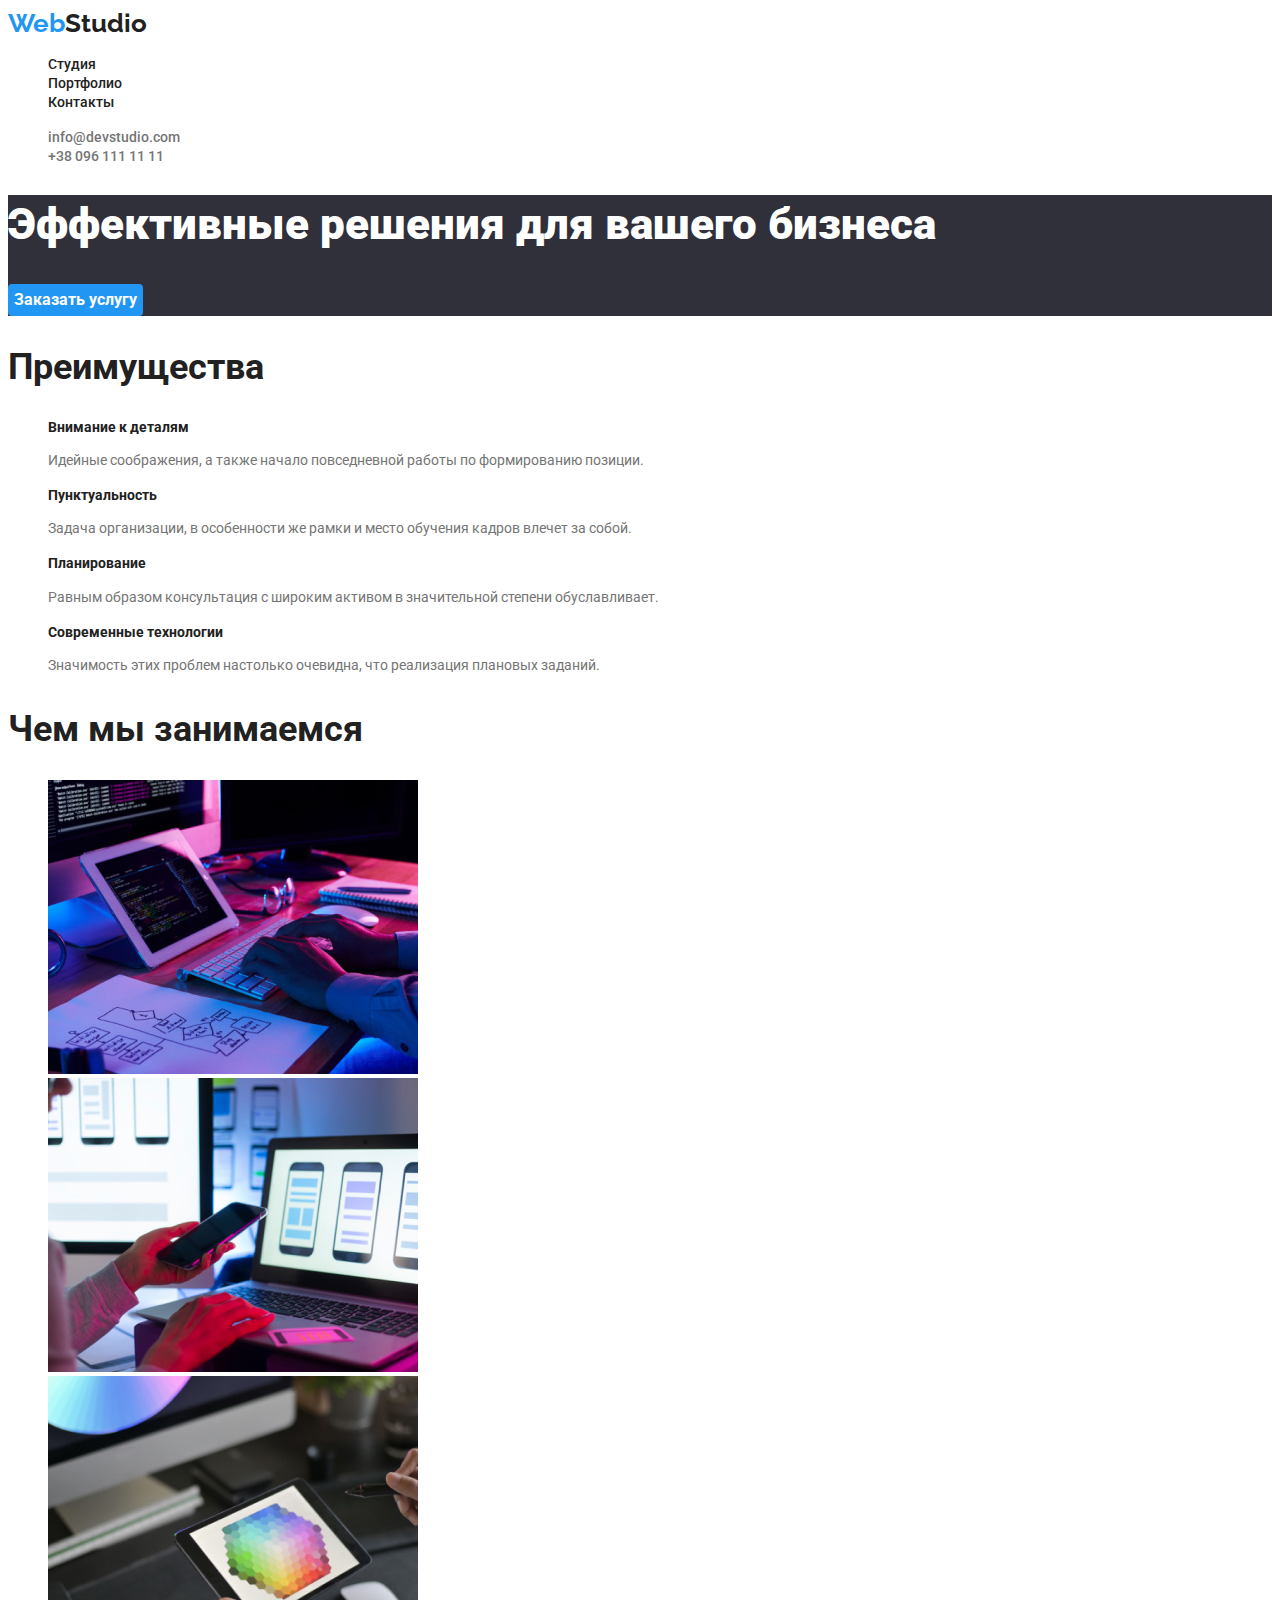
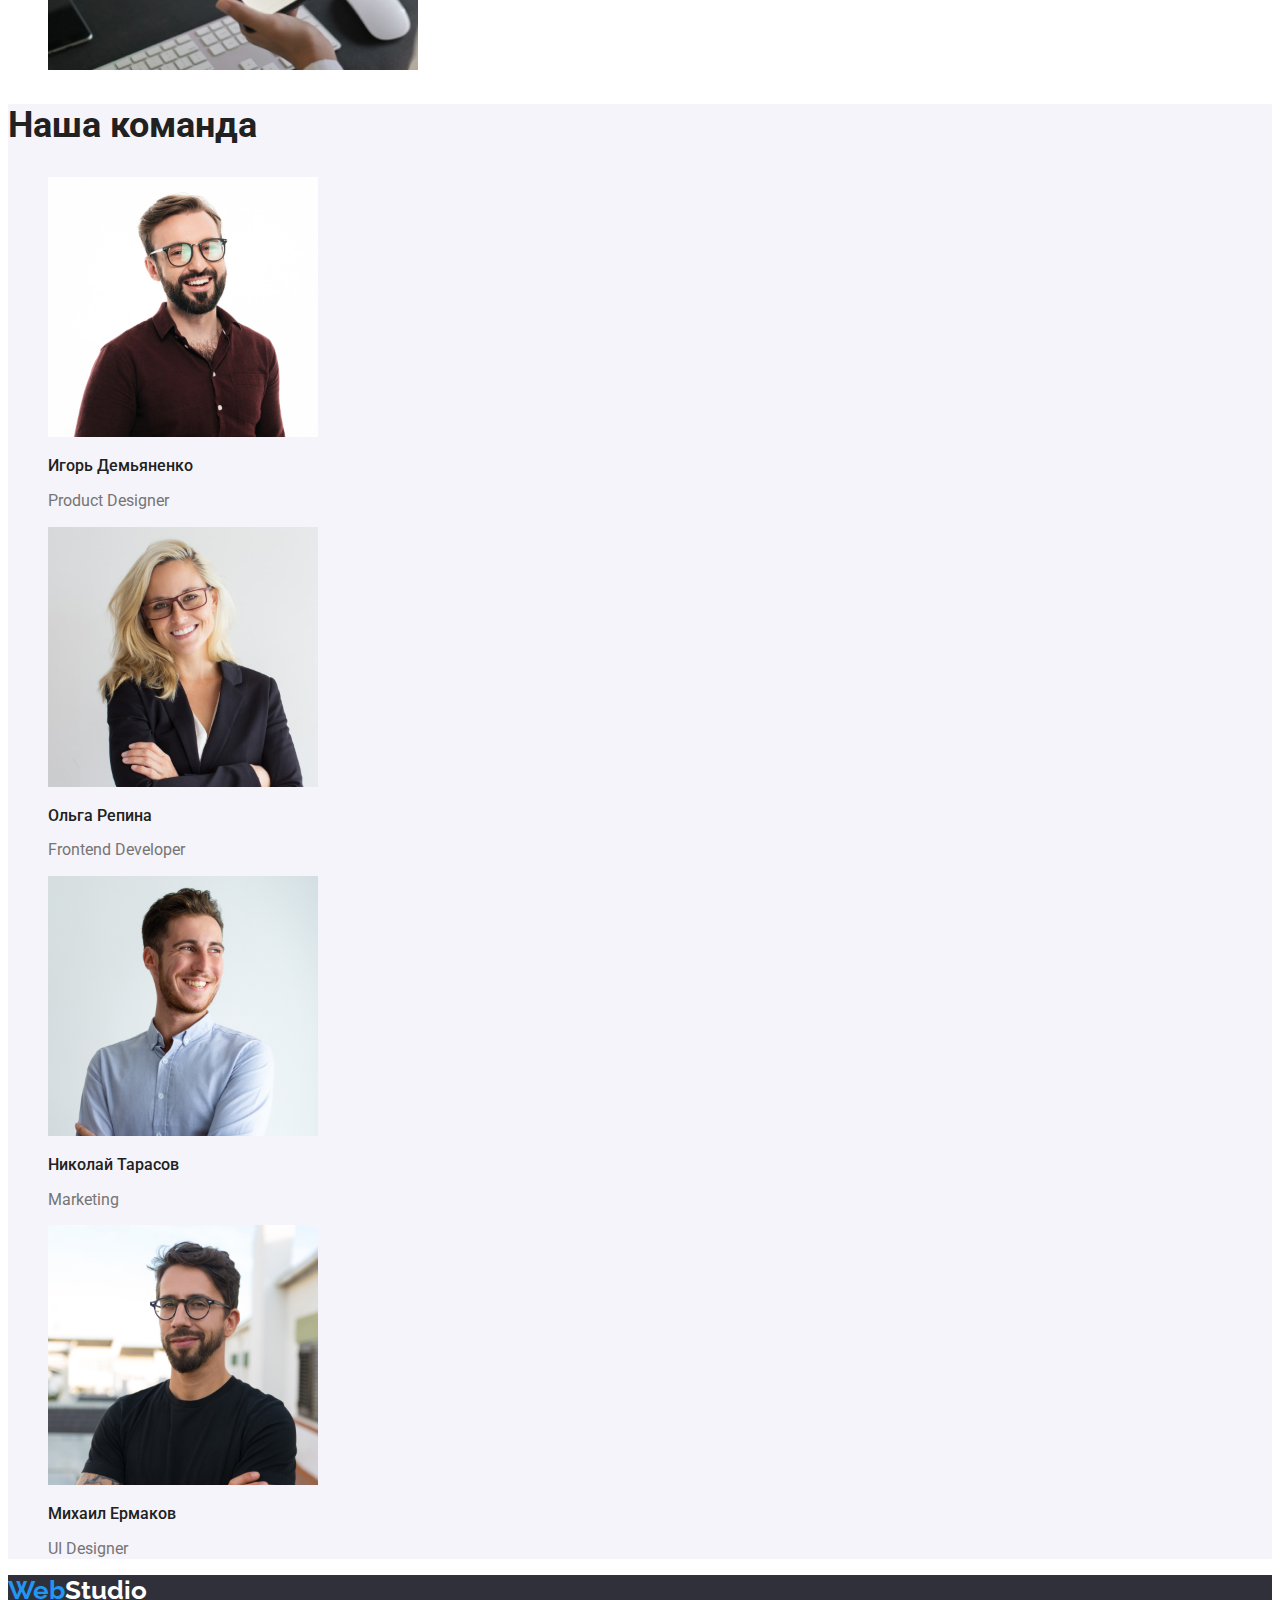
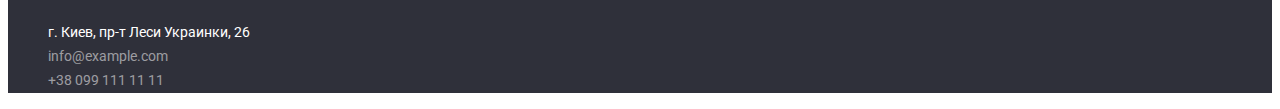
<file: index.html>
<!DOCTYPE html>
<html lang="ru">
  <head>
    <meta charset="UTF-8" />
    <meta http-equiv="X-UA-Compatible" content="IE=edge" />
    <meta name="viewport" content="width=device-width, initial-scale=1.0" />
    <title>Главная</title>
    <link rel="preconnect" href="https://fonts.googleapis.com" />
    <link rel="preconnect" href="https://fonts.gstatic.com" crossorigin />
    <link
      href="https://fonts.googleapis.com/css2?family=Raleway:wght@700&family=Roboto:wght@400;500;700;900&display=swap"
      rel="stylesheet"
    />
    <link rel="stylesheet" href="./styles/index.css" />
  </head>
  <body>
    <!-- header -->
    <header class="header">
      <a class="logo-link no-line" href="./index.html">
        <span class="logo-blue">Web</span><span class="logo-black">Studio</span>
      </a>
      <nav>
        <ul class="header-link">
          <li class="no-dot">
            <a class="header-link-item no-line current" href="./index.html">Студия</a>
          </li>
          <li class="no-dot">
            <a class="header-link-item no-line current" href="./portfolio.html">Портфолио</a>
          </li>
          <li class="no-dot">
            <a class="header-link-item no-line current" href="">Контакты</a>
          </li>
        </ul>
      </nav>
      <ul>
        <li class="no-dot">
          <a href="mailto:info@devstudio.com" class="header-contact no-line">info@devstudio.com</a>
        </li>
        <li class="no-dot">
          <a href="tel:+380961111111" class="header-contact no-line">+38 096 111 11 11</a>
        </li>
      </ul>
    </header>

    <main class="main">
      <!-- hero -->
      <section class="section-hero">
        <h1 class="h1-txt">Эффективные решения для вашего бизнеса</h1>
        <button class="hero-button" type="button">Заказать услугу</button>
      </section>

      <!-- Преимущества -->
      <section class="benefits">
        <h2 class="h2-title">Преимущества</h2>
        <ul>
          <li class="no-dot">
            <h3 class="h3-title">Внимание к деталям</h3>
            <p class="benefits-txt">
              Идейные соображения, а также начало повседневной работы по формированию позиции.
            </p>
          </li>
          <li class="no-dot">
            <h3 class="h3-title">Пунктуальность</h3>
            <p class="benefits-txt">
              Задача организации, в особенности же рамки и место обучения кадров влечет за собой.
            </p>
          </li>
          <li class="no-dot">
            <h3 class="h3-title">Планирование</h3>
            <p class="benefits-txt">
              Равным образом консультация с широким активом в значительной степени обуславливает.
            </p>
          </li>
          <li class="no-dot">
            <h3 class="h3-title">Современные технологии</h3>
            <p class="benefits-txt">
              Значимость этих проблем настолько очевидна, что реализация плановых заданий.
            </p>
          </li>
        </ul>
      </section>

      <!-- Чем мы занимаемся -->
      <section class="we-doing">
        <h2 class="h2-title">Чем мы занимаемся</h2>
        <ul>
          <li class="no-dot"><img src="./img/laptop.jpeg" alt="фото" width="370" /></li>
          <li class="no-dot"><img src="./img/phone.jpeg" alt="фото" width="370" /></li>
          <li class="no-dot"><img src="./img/pop-it.jpeg" alt="фото" width="370" /></li>
        </ul>
      </section>

      <!-- Наша команда -->
      <section class="team-section">
        <h2 class="h2-title">Наша команда</h2>
        <ul>
          <li class="no-dot">
            <img src="./img/men-1.jpeg" alt="Игорь Демьяненко" width="270" />
            <h3 class="team-name">Игорь Демьяненко</h3>
            <p class="team-position">Product Designer</p>
          </li>
          <li class="no-dot">
            <img src="./img/girl.jpeg" alt="Ольга Репина" width="270" />
            <h3 class="team-name">Ольга Репина</h3>
            <p class="team-position">Frontend Developer</p>
          </li>
          <li class="no-dot">
            <img src="./img/men-2.jpeg" alt="Николай Тарасов" width="270" />
            <h3 class="team-name">Николай Тарасов</h3>
            <p class="team-position">Marketing</p>
          </li>
          <li class="no-dot">
            <img src="./img/men-3.jpeg" alt="Михаил Ермаков" width="270" />
            <h3 class="team-name">Михаил Ермаков</h3>
            <p class="team-position">UI Designer</p>
          </li>
        </ul>
      </section>
    </main>

    <!-- footer -->
    <footer class="footer">
      <a class="footer-logo no-line" href="./index.html">
        <span class="footer-logo-blue">Web</span><span class="footer-logo-white">Studio</span>
      </a>
      <address>
        <ul>
          <li class="no-dot">
            <a
              class="footer-adress no-line"
              href="https://goo.gl/maps/tqsbf14ie6YHJLAs8"
              target="_blank"
              rel="noopener noreferrer"
              >г. Киев, пр-т Леси Украинки, 26
            </a>
          </li>
          <li class="no-dot">
            <a href="mailto:info@example.com" class="footer-contact no-line">info@example.com</a>
          </li>
          <li class="no-dot">
            <a href="tel:+380991111111" class="footer-contact no-line">+38 099 111 11 11</a>
          </li>
        </ul>
      </address>
    </footer>
  </body>
</html>
</file>
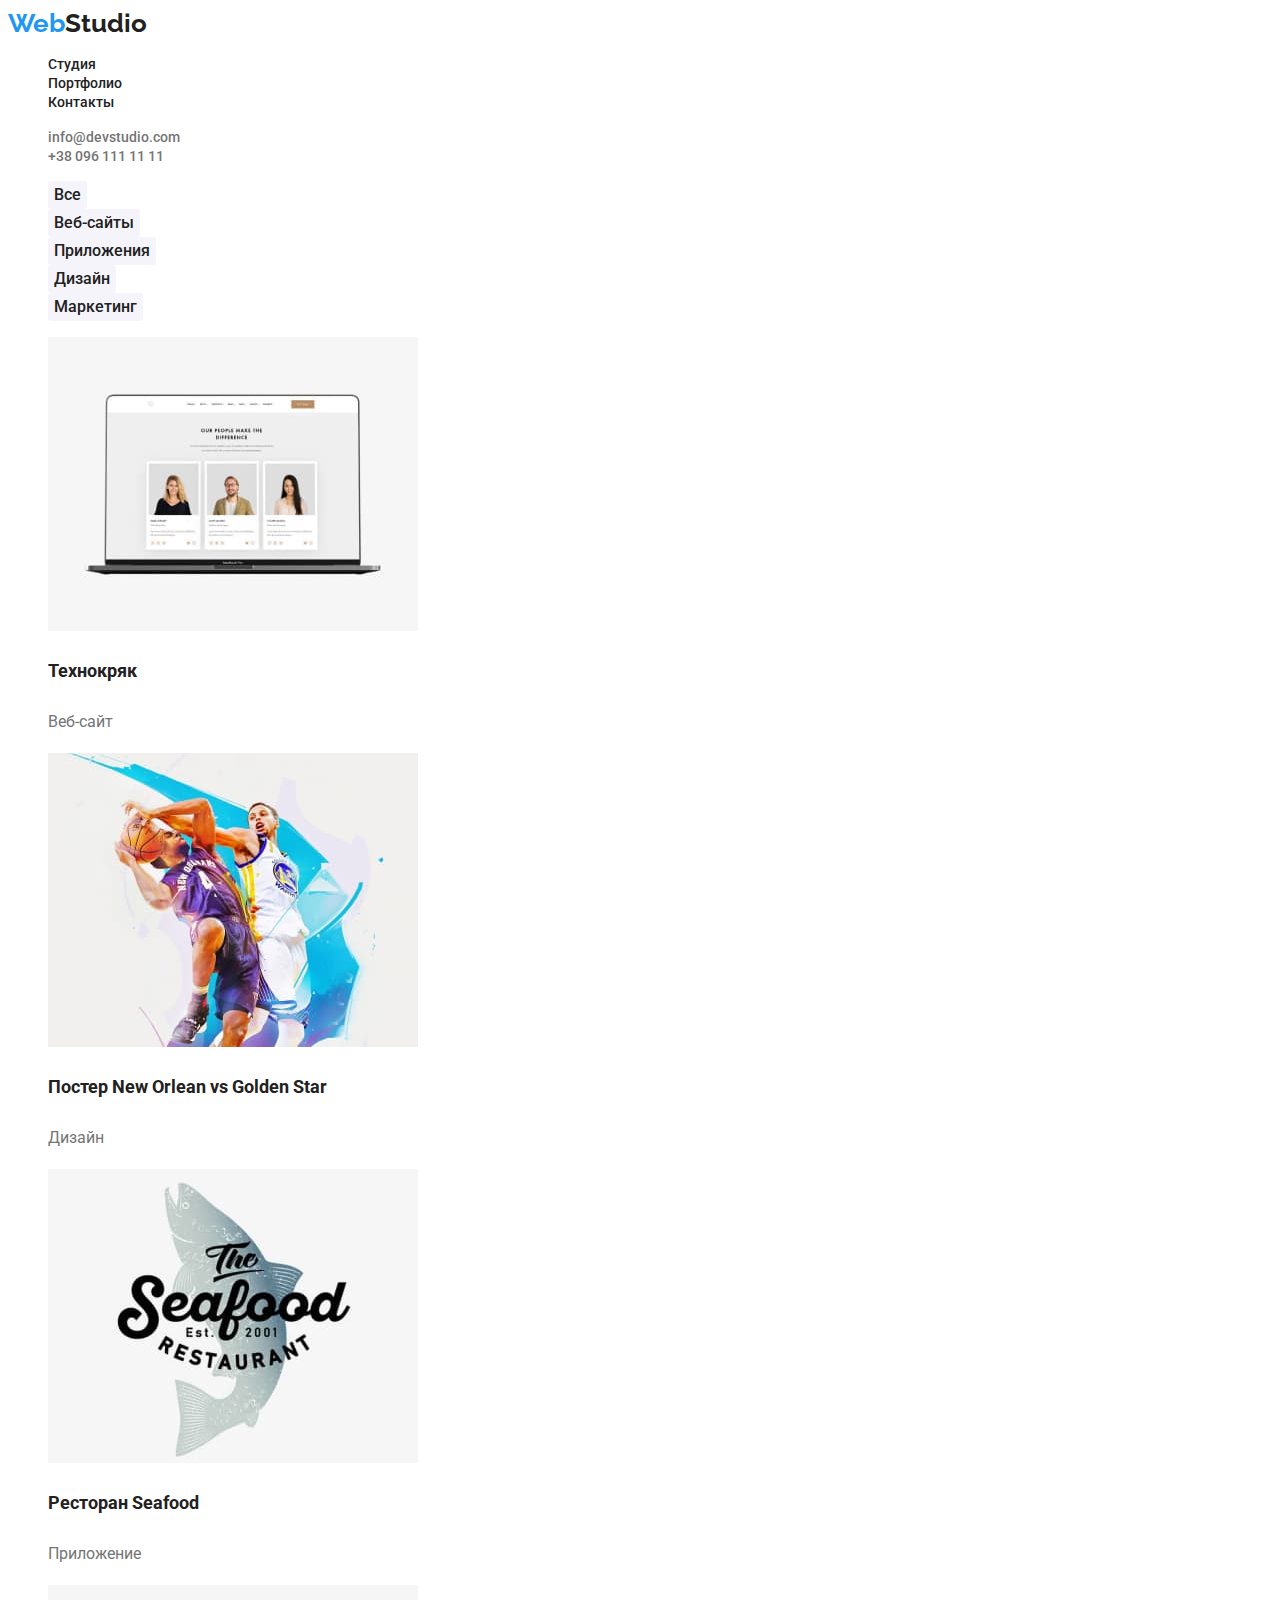
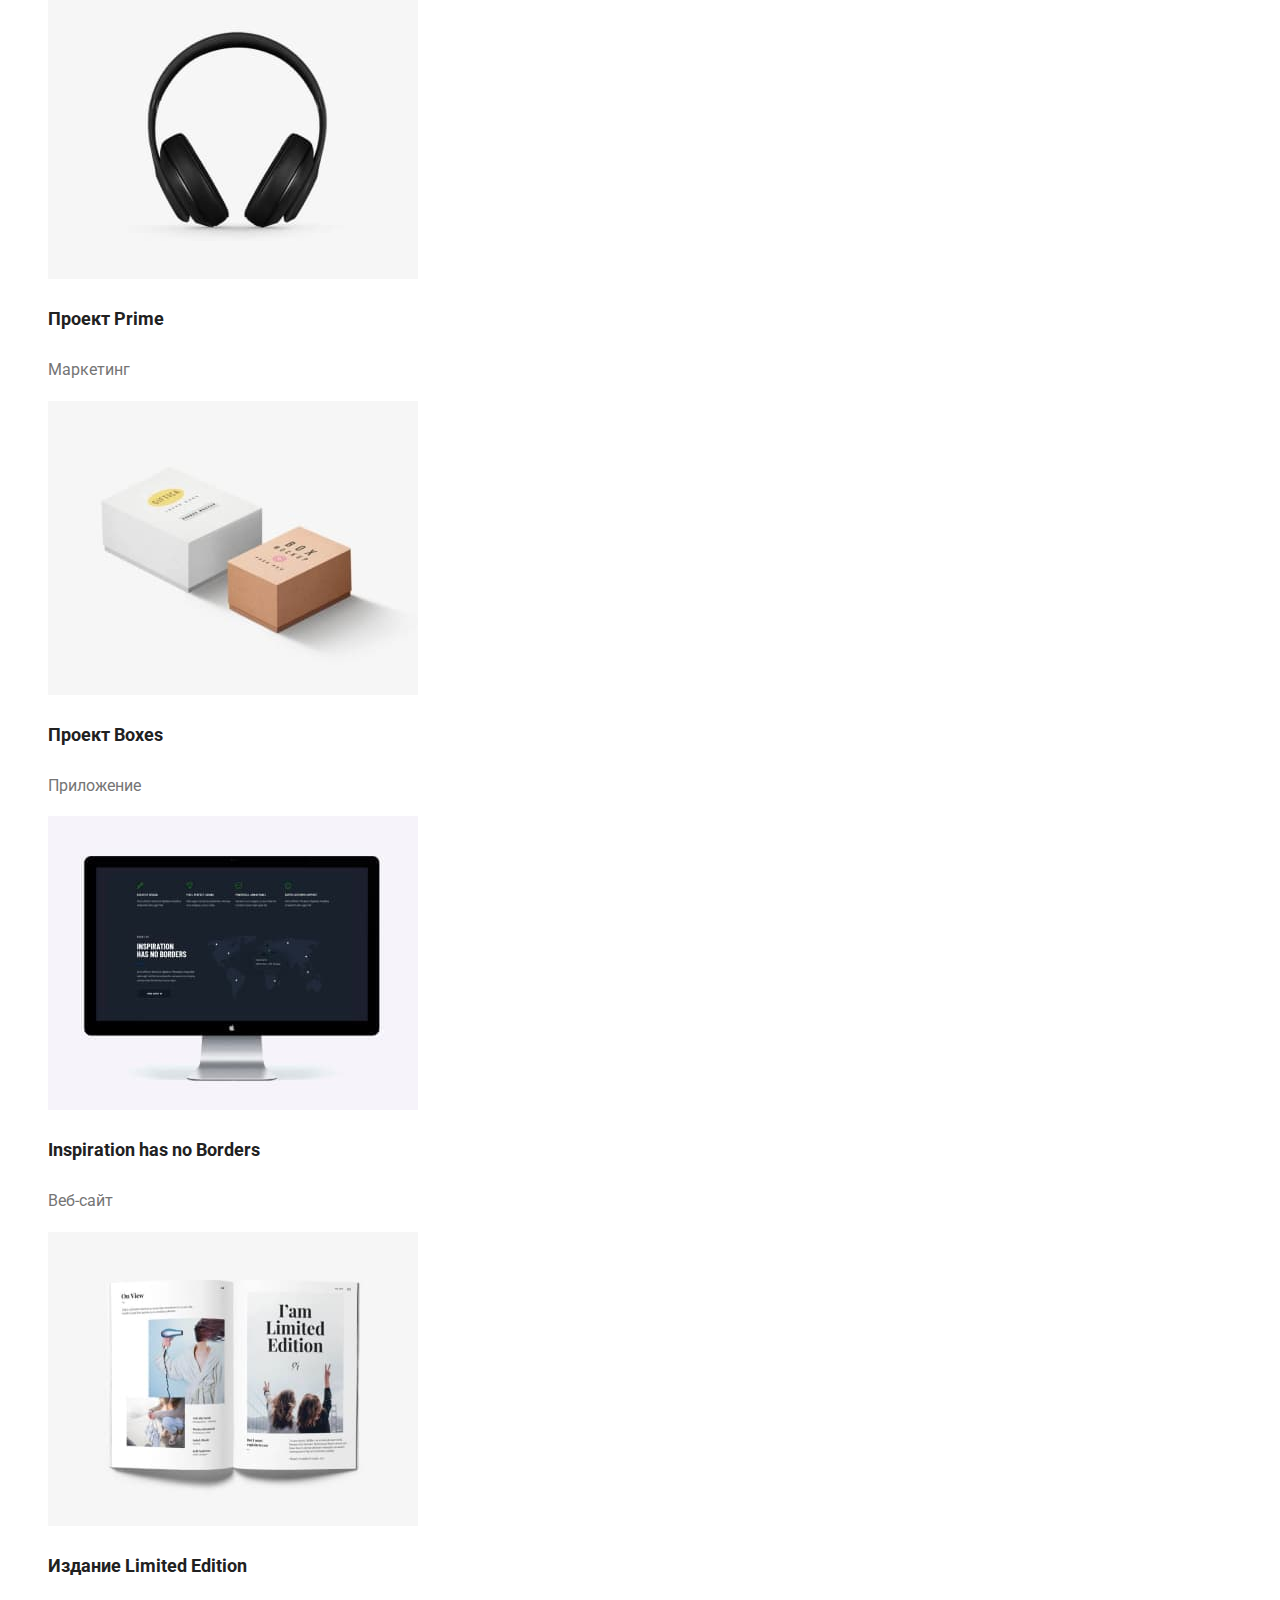
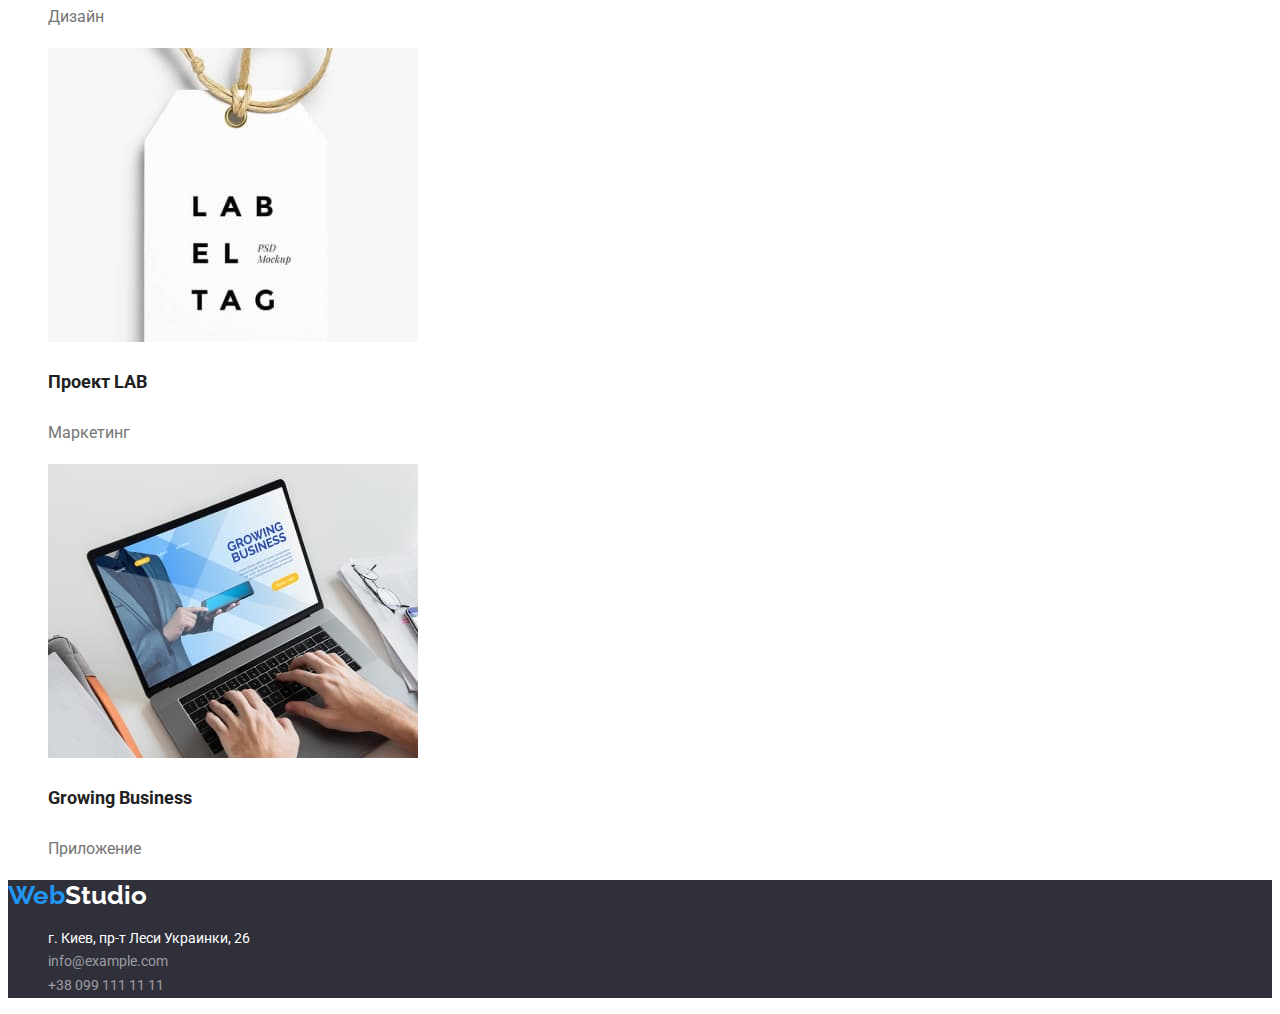
<file: portfolio.html>
<!DOCTYPE html>
<html lang="ru">
  <head>
    <meta charset="UTF-8" />
    <meta http-equiv="X-UA-Compatible" content="IE=edge" />
    <meta name="viewport" content="width=device-width, initial-scale=1.0" />
    <title>Портфолио</title>
    <link rel="preconnect" href="https://fonts.googleapis.com" />
    <link rel="preconnect" href="https://fonts.gstatic.com" crossorigin />
    <link
      href="https://fonts.googleapis.com/css2?family=Raleway:wght@700&family=Roboto:wght@400;500;700;900&display=swap"
      rel="stylesheet"
    />
    <link rel="stylesheet" href="./styles/index.css" />
  </head>
  <body>
    <!-- header -->
    <header class="header">
      <a class="logo-link no-line" href="./index.html">
        <span class="logo-blue">Web</span><span class="logo-black">Studio</span>
      </a>
      <nav>
        <ul class="header-link">
          <li class="no-dot">
            <a class="header-link-item no-line current" href="./index.html">Студия</a>
          </li>
          <li class="no-dot">
            <a class="header-link-item no-line current" href="./portfolio.html">Портфолио</a>
          </li>
          <li class="no-dot"><a class="header-link-item no-line current" href="">Контакты</a></li>
        </ul>
      </nav>
      <ul>
        <li class="no-dot">
          <a href="mailto:info@devstudio.com" class="header-contact no-line">info@devstudio.com</a>
        </li>
        <li class="no-dot">
          <a href="tel:+380961111111" class="header-contact no-line">+38 096 111 11 11</a>
        </li>
      </ul>
    </header>
    <main class="main-portfolio">
      <!-- блок фильтра -->
      <section class="portfolio-btn">
        <ul>
          <li class="no-dot"><button class="btn-filter" type="button">Все</button></li>
          <li class="no-dot"><button class="btn-filter" type="button">Веб-сайты</button></li>
          <li class="no-dot"><button class="btn-filter" type="button">Приложения</button></li>
          <li class="no-dot"><button class="btn-filter" type="button">Дизайн</button></li>
          <li class="no-dot"><button class="btn-filter" type="button">Маркетинг</button></li>
        </ul>
      </section>
      <!-- блок карточек -->
      <section class="portfolio-card">
        <ul>
          <li class="no-dot">
            <img src="./img/img-portfolio/технокряк.jpeg" alt="Технокряк" width="370" />
            <h3 class="card-title">Технокряк</h3>
            <p class="card-project">Веб-сайт</p>
          </li>
          <li class="no-dot">
            <img
              src="./img/img-portfolio/постер.jpeg"
              alt="New Orlean vs Golden Star"
              width="370"
            />
            <h3 class="card-title">Постер New Orlean vs Golden Star</h3>
            <p class="card-project">Дизайн</p>
          </li>
          <li class="no-dot">
            <img src="./img/img-portfolio/Seafood.jpeg" alt="Ресторан" width="370" />
            <h3 class="card-title">Ресторан Seafood</h3>
            <p class="card-project">Приложение</p>
          </li>
          <li class="no-dot">
            <img src="./img/img-portfolio/Prime.jpeg" alt="Prime" width="370" />
            <h3 class="card-title">Проект Prime</h3>
            <p class="card-project">Маркетинг</p>
          </li>
          <li class="no-dot">
            <img src="./img/img-portfolio/Boxes.jpeg" alt="Boxes" width="370" />
            <h3 class="card-title">Проект Boxes</h3>
            <p class="card-project">Приложение</p>
          </li>
          <li class="no-dot">
            <img
              src="./img/img-portfolio/Inspiration.jpeg"
              alt="Inspiration has no Borders"
              width="370"
            />
            <h3 class="card-title">Inspiration has no Borders</h3>
            <p class="card-project">Веб-сайт</p>
          </li>
          <li class="no-dot">
            <img src="./img/img-portfolio/Издание.jpeg" alt="Limited Edition" width="370" />
            <h3 class="card-title">Издание Limited Edition</h3>
            <p class="card-project">Дизайн</p>
          </li>
          <li class="no-dot">
            <img src="./img/img-portfolio/LAB.jpeg" alt="LAB" width="370" />
            <h3 class="card-title">Проект LAB</h3>
            <p class="card-project">Маркетинг</p>
          </li>
          <li class="no-dot">
            <img src="./img/img-portfolio/Growing.jpeg" alt="Growing Business" width="370" />
            <h3 class="card-title">Growing Business</h3>
            <p class="card-project">Приложение</p>
          </li>
        </ul>
      </section>
    </main>
    <!-- Footer -->
    <footer class="footer">
      <a class="footer-logo no-line" href="./index.html">
        <span class="footer-logo-blue">Web</span><span class="footer-logo-white">Studio</span>
      </a>
      <address>
        <ul>
          <li class="no-dot">
            <a
              class="footer-adress no-line"
              href="https://goo.gl/maps/tqsbf14ie6YHJLAs8"
              target="_blank"
              rel="noopener noreferrer"
              >г. Киев, пр-т Леси Украинки, 26
            </a>
          </li>
          <li class="no-dot">
            <a href="mailto:info@example.com" class="footer-contact no-line">info@example.com</a>
          </li>
          <li class="no-dot">
            <a href="tel:+380991111111" class="footer-contact no-line">+38 099 111 11 11</a>
          </li>
        </ul>
      </address>
    </footer>
  </body>
</html>
</file>
<file: styles/index.css>
body {
  font-family: 'Roboto', sans-serif;
  color: var(--black);
}

:root {
  --blue: #2196f3;
  --blue-2: #188ce8;
  --black: #212121;
  --black-2: #2f303a;
  --white: #ffffff;
  --white-2: #ffffff88;
  --grey: #757575;
  --lite-grey: #f5f4fa;
}

.no-line {
  text-decoration: none;
}

.no-dot {
  list-style: none;
}

/* header */
.logo-blue {
  font-family: 'Raleway';
  font-weight: 700;
  font-size: 26px;
  line-height: 1.17;
  color: var(--blue);
}

.logo-black {
  font-family: 'Raleway';
  font-weight: 700;
  font-size: 26px;
  line-height: 1.17;
  color: var(--black);
}

.header-link-item {
  font-weight: 500;
  font-size: 14px;
  line-height: 1.17;
  color: var(--black);
}
.header-link-item:hover,
.header-link-item:focus,
.header-contact:hover,
.header-contact:focus {
  color: var(--blue);
}

.header-contact {
  font-weight: 500;
  font-size: 14px;
  line-height: 1.17;
  color: var(--grey);
}

.section-hero {
  background-color: var(--black-2);
}

.h1-txt {
  font-weight: 900;
  font-size: 44px;
  line-height: 1.36;
  color: var(--white);
}

.hero-button {
  font-family: 'Roboto';
  background-color: var(--blue);
  font-weight: 700;
  font-size: 16px;
  line-height: 1.87;
  color: var(--white);
  border: none;
  border-radius: 4px;
  cursor: pointer;
}

.hero-button:hover,
.hero-button:focus {
  background-color: var(--blue-2);
}

/* benefits */

.h2-title {
  font-weight: 700;
  font-size: 36px;
  line-height: 1.19;
  color: var(--black);
}

.h3-title {
  font-weight: 700;
  font-size: 14px;
  line-height: 1.17;
  color: var(--black);
}

.benefits-txt {
  font-weight: 400;
  font-size: 14px;
  line-height: 1.71;
  color: var(--grey);
}

/* Чем мы занимаемся */

/* наша команда */

.team-section {
  background-color: var(--lite-grey);
}

.team-name {
  font-weight: 500;
  font-size: 16px;
  line-height: 1.17;
  color: var(--black);
}

.team-position {
  font-weight: 400;
  font-size: 16px;
  line-height: 1.17;
  color: var(--grey);
}

/* footer */

.footer {
  background-color: var(--black-2);
}

.footer-logo-blue {
  font-family: 'Raleway';
  font-weight: 700;
  font-size: 26px;
  line-height: 1.17;
  color: var(--blue);
}

.footer-logo-white {
  font-family: 'Raleway';
  font-weight: 700;
  font-size: 26px;
  line-height: 1.17;
  color: var(--white);
}

.footer-adress {
  font-style: normal;
  font-weight: 400;
  font-size: 14px;
  line-height: 1.71;
  color: var(--white);
}

.footer-contact {
  font-style: normal;
  font-weight: 400;
  font-size: 14px;
  line-height: 1.71;
  color: var(--white-2);
}

.footer-adress:hover,
.footer-adress:focus,
.footer-contact:hover,
.footer-contact:focus {
  color: var(--blue);
}

/* страница Портфолио */

/* кнопки фильтра */

.btn-filter {
  font-family: 'Roboto';
  font-weight: 500;
  font-size: 16px;
  line-height: 1.62;
  color: var(--black);
  border: none;
  border-radius: 3px;
  background-color: var(--lite-grey);
  cursor: pointer;
}

.btn-filter:hover,
.btn-filter:focus {
  background-color: var(--blue);
  color: var(--white);
}

/* секция карточек */

.card-title {
  font-weight: 700;
  font-size: 18px;
  line-height: 2;
  color: var(--black);
}

.card-project {
  font-weight: 400;
  font-size: 16px;
  line-height: 1.87;
  color: var(--grey);
}
</file>
